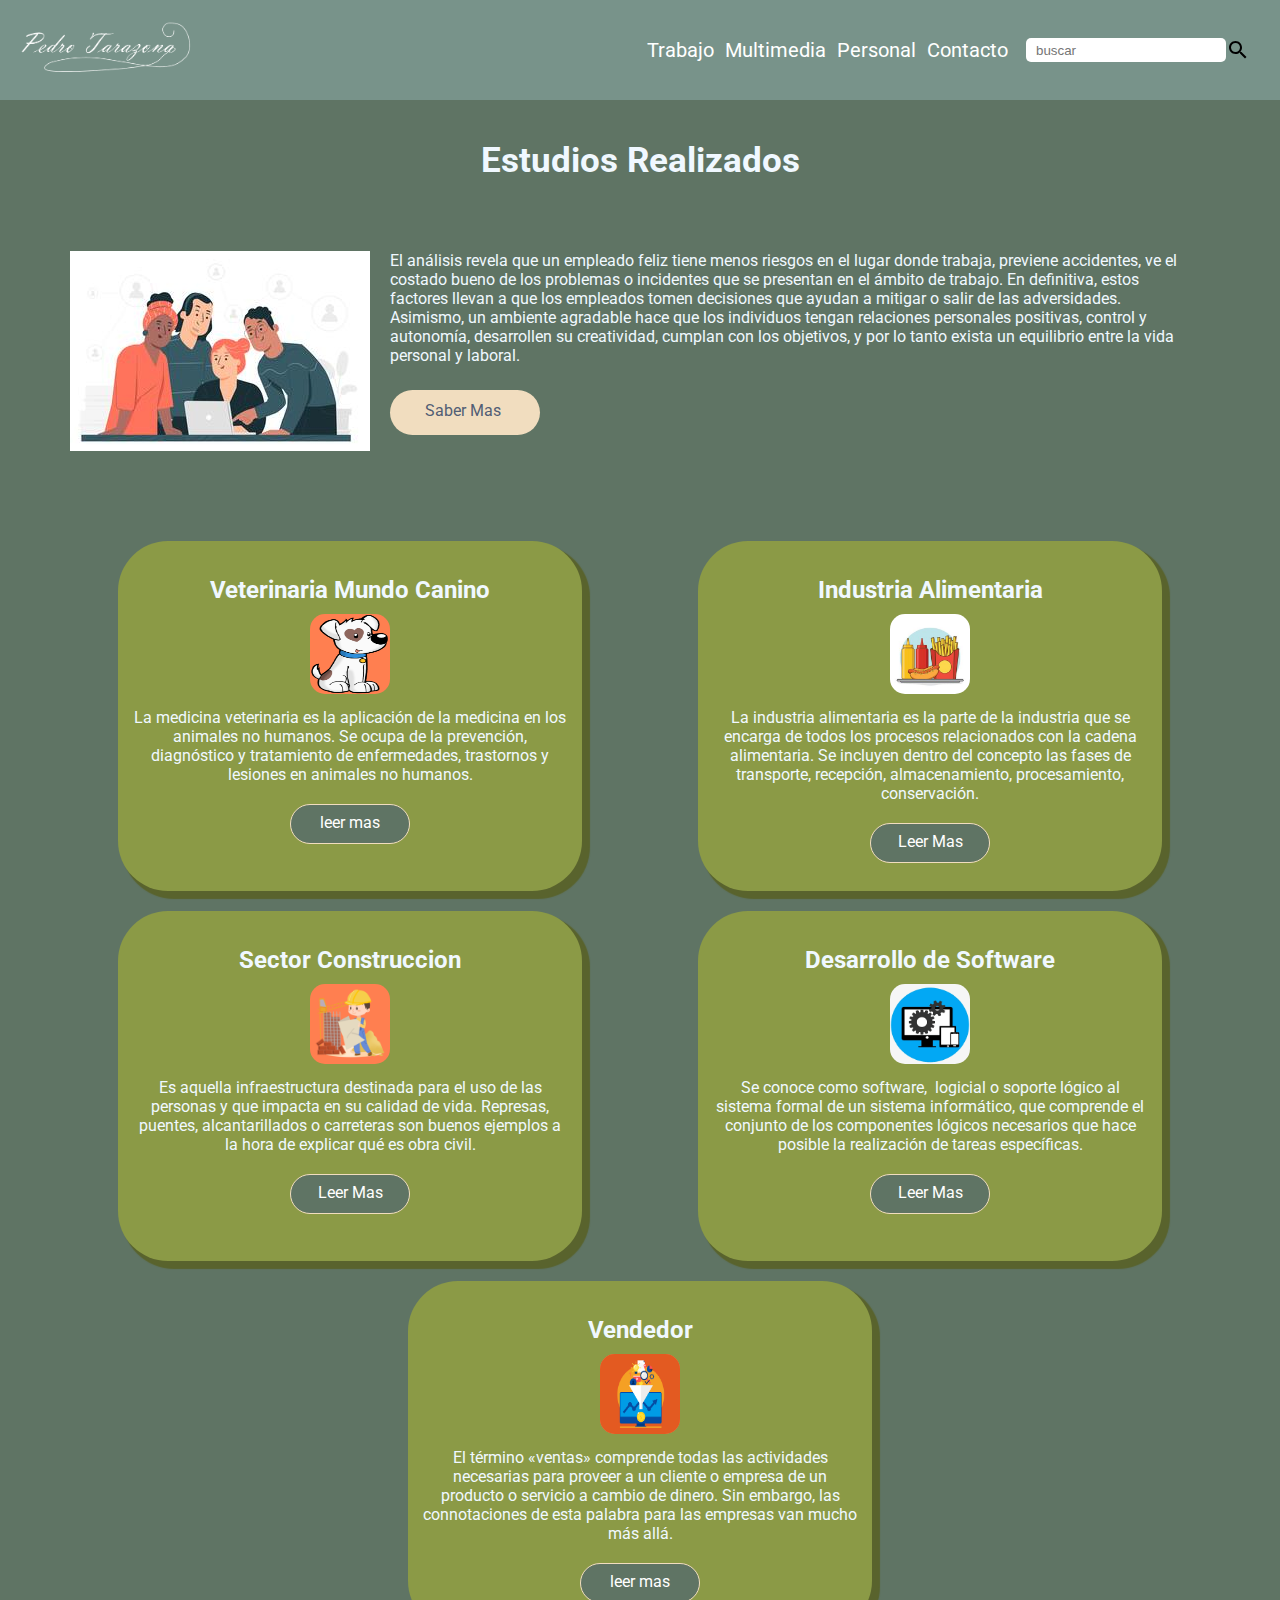
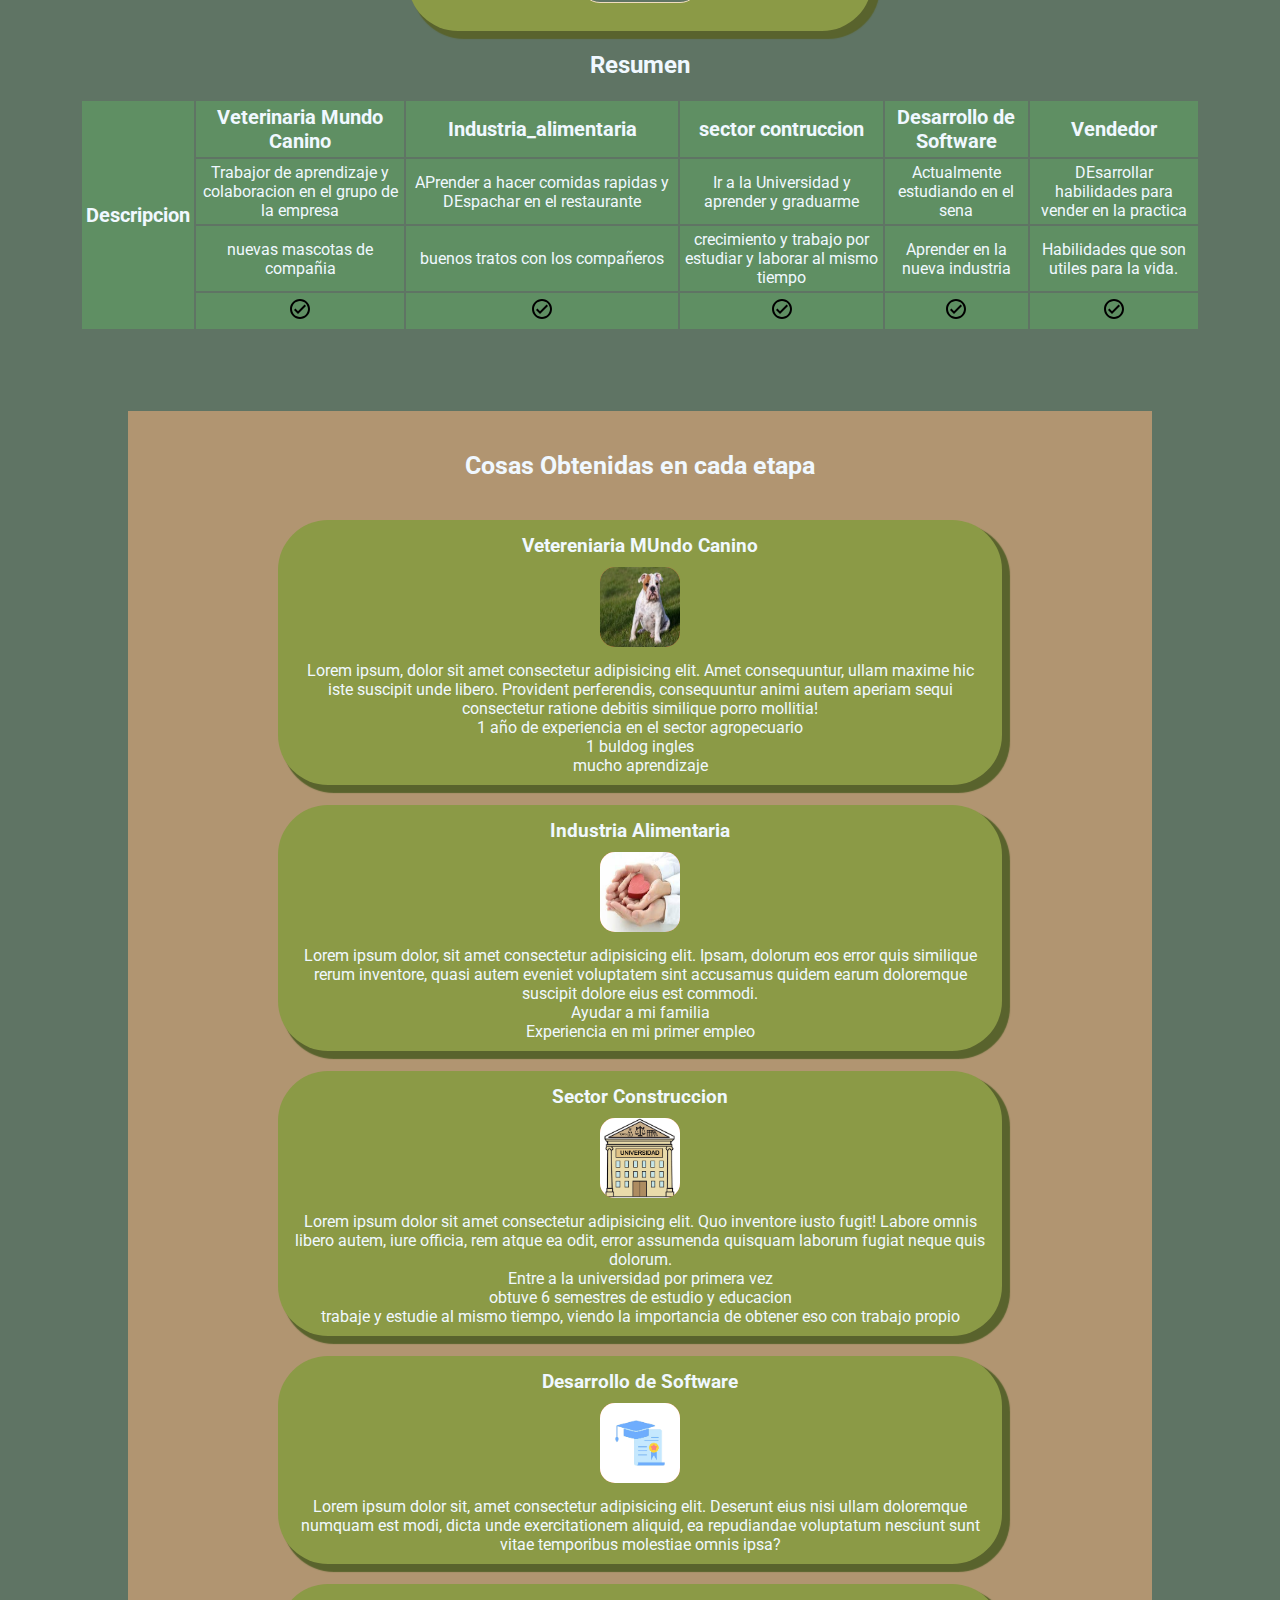
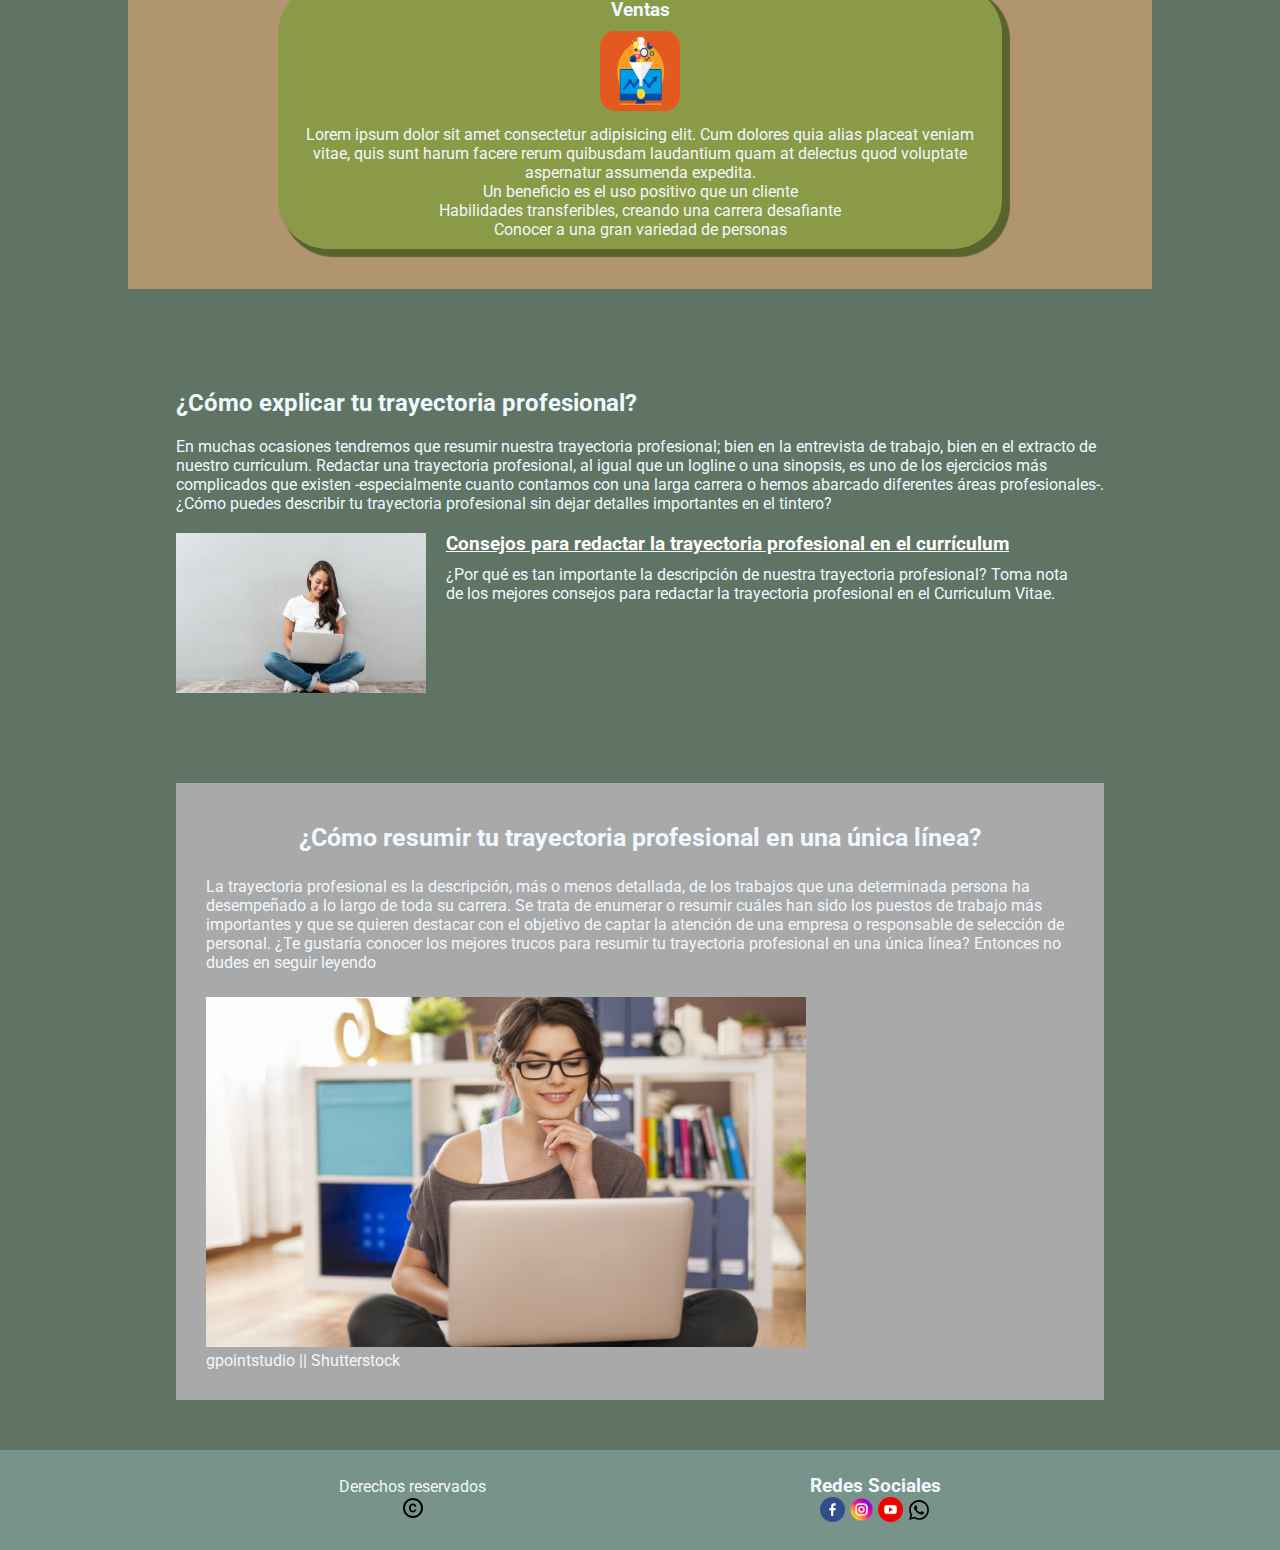
<file: index.html>
<!DOCTYPE html>
<html lang="es">
<head>
    <meta charset="UTF-8">
    <meta name="viewport" content="width=device-width, initial-scale=1.0">
    <meta http-equiv="X-UA-Compatible" content="ie=edge">
    <title>Pedro Tarazona</title>
    <link rel="preconnect" href="https://fonts.googleapis.com">
<link rel="preconnect" href="https://fonts.gstatic.com" crossorigin>
<link href="https://fonts.googleapis.com/css2?family=Roboto:wght@100&display=swap" rel="stylesheet">
    <link rel="stylesheet" href="style.css">
    <link href="https://fonts.googleapis.com/css2?family=Roboto:wght@100;400&display=swap" rel="stylesheet">
</head>
<body>
    <header>
        <div  class="header__logo">
         <img src="assets/images/image.png" alt="">
        </div>
            <nav>
                <a href="index.html">Trabajo</a>
                <a href="multimedia.html">Multimedia</a>
                <a href="personal.html">Personal</a>
                <a href="contacto.html">Contacto</a>
            </nav>
            <img class="header__div__image--hamburguer" src="assets/images/hamwhite.svg" alt="">
            <div class="header__div__search">
                <input class="header__div__search__input" type="text" placeholder="buscar">
                <img class="header__div__search__image" src="assets/images/search_black_24dp.svg" alt="">
            </div>
    </header>
    <main>
        <section class="container">
            <h1>Estudios Realizados</h1>
            <div class="container__box1">
                <img src="assets/images/estudioss.jpg" alt="">
                <div class="container__box1-container" >
                <p class="container__box1-description">El análisis revela que un empleado feliz tiene menos riesgos en el lugar donde trabaja, previene accidentes, ve el costado bueno de los problemas o incidentes que se presentan en el ámbito de trabajo. En definitiva, estos factores llevan a que los empleados tomen decisiones que ayudan a mitigar o salir de las adversidades. <br>Asimismo, un ambiente agradable hace que los individuos tengan relaciones personales positivas, control y autonomía, desarrollen su creatividad, cumplan con los objetivos, y por lo tanto exista un equilibrio entre la vida personal y laboral.</p>
                <a class="container__box1-link" href="#">Saber Mas</a>
            </div>
            </div>
            <div class="container2">
                <div class="container2__box">
                    <h2>Veterinaria Mundo Canino</h2>
                    <img src="assets/images/dogg.png" alt="">
                    <p class="container2__box1-description">La medicina veterinaria es la aplicación de la medicina en los animales no humanos. Se ocupa de la prevención, diagnóstico y tratamiento de enfermedades, trastornos y lesiones en animales no humanos.
                    </p>
                    <blockquote cite="https://es.wikipedia.org/wiki/Medicina_veterinaria">Wikipedia</blockquote>
                    <a class="container2__box-link" href="#">leer mas</a>
                </div>
                <div class="container2__box">
                    <h2>Industria Alimentaria</h2>
                    <img src="assets/images/food.jpg" alt="">
                    <p class="container2__box1-description">La industria alimentaria es la parte de la industria que se encarga de todos los procesos relacionados con la cadena alimentaria. Se incluyen dentro del concepto las fases de transporte, recepción, almacenamiento, procesamiento, conservación.</p>
                    <blockquote cite="https://es.wikipedia.org/wiki/Industria_alimentaria">Wikipedia</blockquote>
                    <a class="container2__box1-link" href="#">Leer Mas</a>
                </div>
                <div class="container2__box">
                    <h2>Sector Construccion</h2>
                    <img src="assets/images/const.png" alt="">
                    <p class="container2__box1-description">Es aquella infraestructura destinada para el uso de las personas y que impacta en su calidad de vida. Represas, puentes, alcantarillados o carreteras son buenos ejemplos a la hora de explicar qué es obra civil.</p>
                    <a class="container2__box1-link" href="#">Leer Mas</a>
                </div>
                <div class="container2__box">
                    <h2>Desarrollo  de Software</h2>
                    <img src="assets/images/soft.png" alt="">
                    <p class="container2__box1-description">Se conoce como software, ​ logicial o soporte lógico al sistema formal de un sistema informático, que comprende el conjunto de los componentes lógicos necesarios que hace posible la realización de tareas específicas.</p>
                    <a class="container2__box1-link" href="#">Leer Mas</a>
                </div>
                <div class="container2__box container2__box--center">
                    <h2>Vendedor</h2>
                    <img src="assets/images/ventaas.png" alt="">
                    <p class="container2__box1-description">El término «ventas» comprende todas las actividades necesarias para proveer a un cliente o empresa de un producto o servicio a cambio de dinero. Sin embargo, las connotaciones de esta palabra para las empresas van mucho más allá.</p>
                    <a class="container2__box1-link" href="#">leer mas</a>
                </div>
            </div> 


            <div>
                <h2>Resumen</h2>
                <table>
                    <tr>
                        <th rowspan="4">Descripcion</th>
                        <th>Veterinaria Mundo Canino</th>
                        <th>Industria_alimentaria</th>
                        <th>sector contruccion</th>
                        <th>Desarrollo de Software</th>
                        <th>Vendedor</th>
                    </tr>
                   <tr>
                       <td>Trabajor de aprendizaje y colaboracion en el grupo de la empresa</td>
                       <td>APrender a hacer comidas rapidas y DEspachar en el restaurante</td>
                       <td>Ir a la Universidad y aprender y graduarme</td>
                       <td>Actualmente estudiando en el sena</td>
                       <td>DEsarrollar habilidades para vender en la practica</td>
                   </tr>
                   <tr>
                       <td>nuevas mascotas de compañia</td>
                       <td>buenos tratos con los compañeros</td>
                       <td>crecimiento y trabajo por estudiar y laborar al mismo tiempo</td>
                       <td>Aprender en la nueva industria</td>
                       <td>Habilidades que son utiles para la vida.</td>
                   </tr>
                   <tr>
                       <td><img src="assets/images/check_circle_outline_black_24dp.svg" alt=""></td>
                       <td><img src="assets/images/check_circle_outline_black_24dp.svg" alt=""></td>
                       <td><img src="assets/images/check_circle_outline_black_24dp.svg" alt=""></td>
                       <td><img src="assets/images/check_circle_outline_black_24dp.svg" alt=""></td>
                       <td><img src="assets/images/check_circle_outline_black_24dp.svg" alt=""></td>
                       
                   </tr>
                </table>
                
                <table class="table__responsive">
                    <tr>
                        <th></th>
                        <th>Descripcion</th>
                    </tr>
                    <tr>
                        <th rowspan="2">Veterinaria Mundo Canino</th>
                        <td>Trabajor de aprendizaje y colaboracion en el grupo de la empresa</td>
                    </tr>
                    <tr>
                        <td>nuevas mascotas de compañia</td>
                    </tr>
                    <tr>
                        <th rowspan="2">Industria Alimentaria</th>
                        <td>APrender a hacer comidas rapidas y DEspachar en el restaurante</td>
                    </tr>
                    <tr>
                        <td>buenos tratos con los compañeros</td>
                    </tr>
                    <tr>
                        <th rowspan="2">sector contruccion</th>
                        <td>Ir a la Universidad y aprender y graduarme</td>
                    </tr>
                    <tr>
                        <td>crecimiento y trabajo por estudiar y laborar al mismo tiempo</td>
                    </tr>
                    <tr>
                        <th rowspan="2">Desarrollo de Software</th>
                        <td>Actualmente estudiando en el sena</td>
                    </tr>
                    <tr>
                        <td>Aprender en la nueva industria</td>
                    </tr>
                    <tr>
                        <th rowspan="2">Vendedor</th>
                        <td>Desarrollar habilidades para vender en la practica</td>
                    </tr>
                    <tr>
                        <td>Habilidades que son utiles para la vida.</td>
                        </tr>

                </table>
            </div>

            <article class="container__article"> 
             <h2>Cosas Obtenidas en cada etapa</h2>
            <div class="container__article-flexbox container2" > 
                <div class="container2__box">
                    <h3>Vetereniaria MUndo Canino</h3>
                    <img src="assets/images/bulldogg.jpg" alt="">
                    <p>Lorem ipsum, dolor sit amet consectetur adipisicing elit. Amet consequuntur, ullam maxime hic iste suscipit unde libero. Provident perferendis, consequuntur animi autem aperiam sequi consectetur ratione debitis similique porro mollitia!</p>
                    <ul>
                    <li>1 año de experiencia en el  sector agropecuario</li>
                    <li>1 buldog ingles</li>
                    <li>mucho aprendizaje</li>
                    </ul>
                    
                </div>
            <div class="container2__box">
                    <h3>Industria Alimentaria</h3>
                    <img src="assets/images/descarga.jpeg" alt="">
                    <p>Lorem ipsum dolor, sit amet consectetur adipisicing elit. Ipsam, dolorum eos error quis similique rerum inventore, quasi autem eveniet voluptatem sint accusamus quidem earum doloremque suscipit dolore eius est commodi.</p>
                    <ul>
                    <li>Ayudar  a  mi familia</li>
                    <li>Experiencia en mi primer empleo</li>
                    </ul>
                </div>
            <div class="container2__box">
                    <h3>Sector Construccion</h3>
                    <img src="assets/images/uni.png" alt="">
                    <p>Lorem ipsum dolor sit amet consectetur adipisicing elit. Quo inventore iusto fugit! Labore omnis libero autem, iure officia, rem atque ea odit, error assumenda quisquam laborum fugiat neque quis dolorum.</p>
                    <ul>
                    <li>Entre a la universidad por primera vez</li>
                    <li>obtuve 6 semestres de estudio y educacion</li>
                    <li>trabaje y estudie al mismo tiempo, viendo la importancia de obtener eso con trabajo propio</li>
                    </ul>
                    
                </div>
            <div class="container2__box">
                    <h3>Desarrollo de Software</h3>
                    <img src="assets/images/grasdo.png" alt="">
                    <p>Lorem ipsum dolor sit, amet consectetur adipisicing elit. Deserunt eius nisi ullam doloremque numquam est modi, dicta unde exercitationem aliquid, ea repudiandae voluptatum nesciunt sunt vitae temporibus molestiae omnis ipsa?</p>
                </div>
            <div class="container2__box">
                    <h3>Ventas</h3>
                    <img src="assets/images/ventaas.png" alt="">
                    <p>Lorem ipsum dolor sit amet consectetur adipisicing elit. Cum dolores quia alias placeat veniam vitae, quis sunt harum facere rerum quibusdam laudantium quam at delectus quod voluptate aspernatur assumenda expedita.</p>
                    <ul>
                    <li>Un beneficio es el uso positivo que un cliente</li>
                    <li>Habilidades transferibles, creando una carrera desafiante</li>
                    <li>Conocer a una gran variedad de personas</li>
                    </ul>
                </div>
            </div>
        </article>
        </section>
        <section class="container3 container2">
            <div class="container2__box1">
                <h2>¿Cómo explicar tu trayectoria profesional?</h2>
                <p>En muchas ocasiones tendremos que resumir nuestra trayectoria profesional; bien en la entrevista de trabajo, bien en el extracto de nuestro currículum. Redactar una trayectoria profesional, al igual que un logline o una sinopsis, es uno de los ejercicios más complicados que existen -especialmente cuanto contamos con una larga carrera o hemos abarcado diferentes áreas profesionales-. ¿Cómo puedes describir tu trayectoria profesional sin dejar detalles importantes en el tintero?</p>
                <div class="container2__box1__box-link">
                    <img src="assets/images/explicar.jpg" alt="">
                    <div class="container2__box1__box-link--nowrap">
                      <a href="x"><h3>Consejos para redactar la trayectoria profesional en el currículum</h3></a>
                      <P>¿Por qué es tan importante la descripción de nuestra trayectoria profesional? Toma nota de los mejores consejos para redactar la trayectoria profesional en el Curriculum Vitae.</P>
                   </div>
                </div>
            </div>
            <div class="container2__box2">
                <h2>¿Cómo resumir tu trayectoria profesional en una única línea?</h2>
                <p>La trayectoria profesional es la descripción, más o menos detallada, de los trabajos que una determinada persona ha desempeñado a lo largo de toda su carrera. Se trata de enumerar o resumir cuáles han sido los puestos de trabajo más importantes y que se quieren destacar con el objetivo de captar la atención de una empresa o responsable de selección de personal. ¿Te gustaría conocer los mejores trucos para resumir tu trayectoria profesional en una única línea? Entonces no dudes en seguir leyendo </p>
                <img src="assets/images/trayectoria.jpg" alt="">
                <span>gpointstudio || Shutterstock</span>
            </div>  
        </section>
    </main>
    <footer class="footer">
            <div class="footer__box1">
               <p> Derechos reservados</p>
               <img src="assets/images/copyright_black_24dp.svg" alt="">
            </div>
        <div class="footer__redes">
            <h3>Redes Sociales</h3>
            <a href="https://www.facebook.com/TradeMarketsforEntrepreneurs"><img class="footer__redes-img" src="assets/images/facebook.png" alt=""></a>
            <a  href="https://www.instagram.com/?hl=es"><img  class="footer__redes-img" src="assets/images/instagram.png" alt=""></a>
            <a href="https://www.youtube.com/channel/UCTojVG2QaS_VytzVNrvU00A"><img  class="footer__redes-img"  src="assets/images/youtube.png" alt=""></a>
            <a href="https://wa.link/byt6s2"><img src="assets/images/whatsapp_black_24dp.svg" alt=""></a>
        </div>
    </footer>
</body>
</html>
</file>
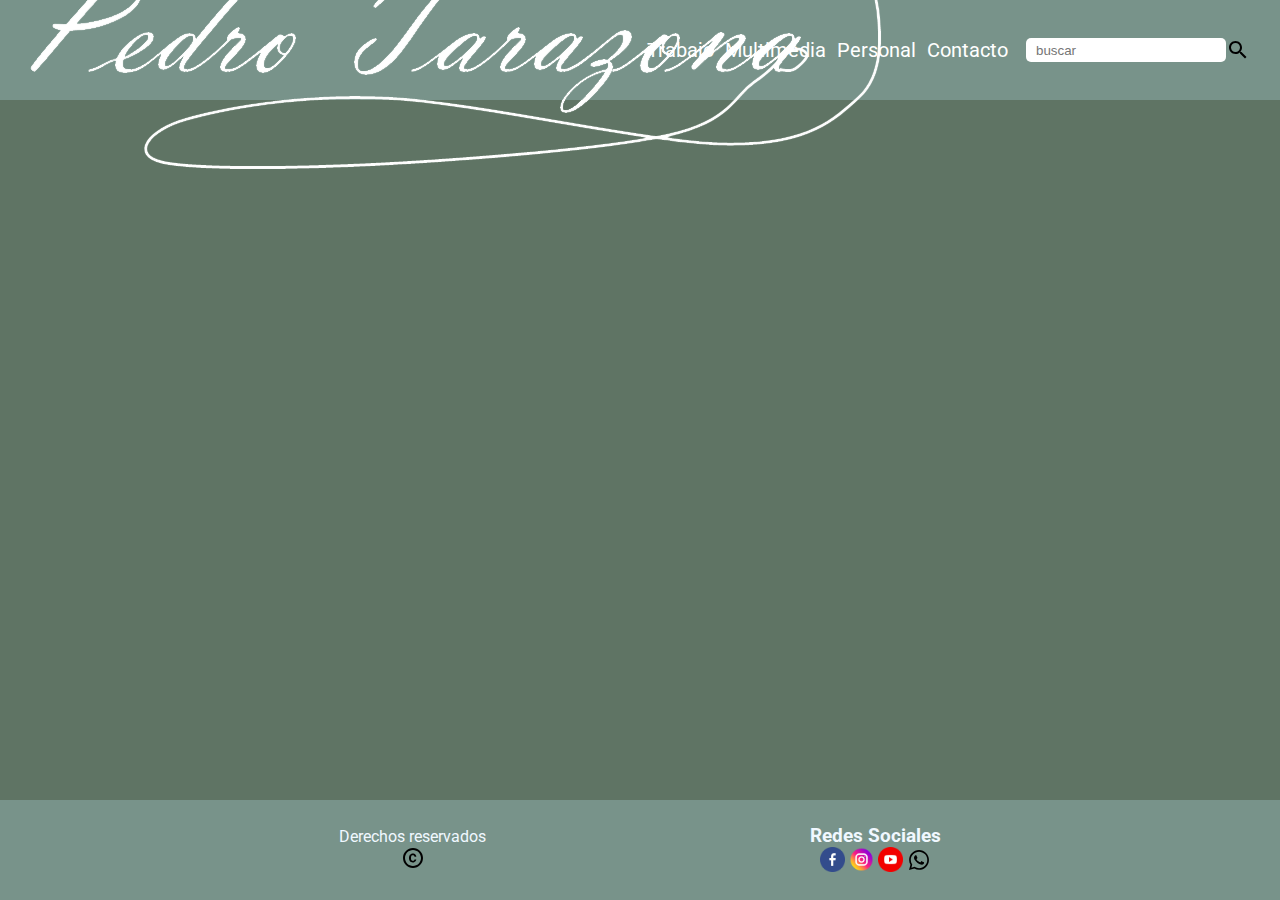
<file: contacto.html>
<!DOCTYPE html>
<html lang="en">
<head>
    <meta charset="UTF-8">
    <meta name="viewport" content="width=device-width, initial-scale=1.0">
    <meta http-equiv="X-UA-Compatible" content="ie=edge">
    <title>Contacto</title>
    <link rel="preconnect" href="https://fonts.googleapis.com">
    <link rel="preconnect" href="https://fonts.gstatic.com" crossorigin>
    <link href="https://fonts.googleapis.com/css2?family=Roboto:wght@100&display=swap" rel="stylesheet">
        <link rel="stylesheet" href="style.css">
        <link href="https://fonts.googleapis.com/css2?family=Roboto:wght@100;400&display=swap" rel="stylesheet">
</head>
<body>
    <header>
        <img class="header__logo" src="assets/images/image.png">
        <div class="header__div">
            <nav>
                <a href="index.html">Trabajo</a>
                <a href="multimedia.html">Multimedia</a>
                <a href="personal.html">Personal</a>
                <a href="contacto.html">Contacto</a>
            </nav>
            <img class="header__div__image--hamburguer" src="assets/images/menu_open_black_24dp.svg">
            <div class="header__div__search">
                <input class="header__div__search__input" type="text" placeholder="buscar">
                <img class="header__div__search__image" src="assets/images/search_black_24dp.svg" alt="">
            </div>
        </div>
    </header>
    <footer class="footer">
        <div class="footer__box1">
           <p> Derechos reservados</p>
           <img src="assets/images/copyright_black_24dp.svg" alt="">
        </div>
    <div class="footer__redes">
        <h3>Redes Sociales</h3>
        <a href="https://www.facebook.com/TradeMarketsforEntrepreneurs"><img class="footer__redes-img" src="assets/images/facebook.png" alt=""></a>
        <a  href="https://www.instagram.com/?hl=es"><img  class="footer__redes-img" src="assets/images/instagram.png" alt=""></a>
        <a href="https://www.youtube.com/channel/UCTojVG2QaS_VytzVNrvU00A"><img  class="footer__redes-img"  src="assets/images/youtube.png" alt=""></a>
        <a href="https://wa.link/byt6s2"><img src="assets/images/whatsapp_black_24dp.svg" alt=""></a>
    </div>
</footer>
</body>
</html>
</file>
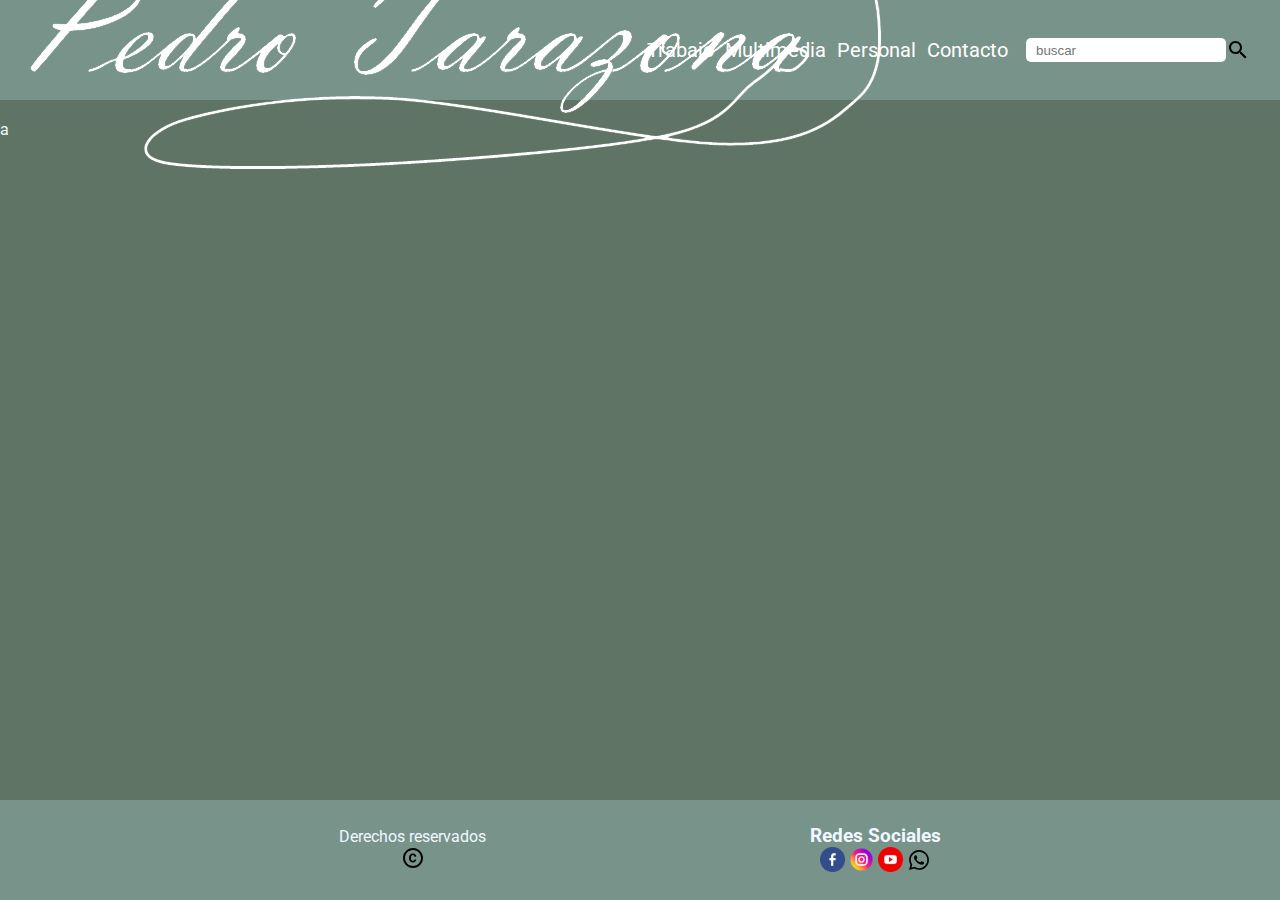
<file: multimedia.html>
<!DOCTYPE html>
<html lang="en">
<head>
    <meta charset="UTF-8">
    <meta name="viewport" content="width=device-width, initial-scale=1.0">
    <meta http-equiv="X-UA-Compatible" content="ie=edge">
    <title>multimedia</title>
    <link rel="preconnect" href="https://fonts.googleapis.com">
    <link rel="preconnect" href="https://fonts.gstatic.com" crossorigin>
    <link href="https://fonts.googleapis.com/css2?family=Roboto:wght@100&display=swap" rel="stylesheet">
        <link rel="stylesheet" href="style.css">
        <link href="https://fonts.googleapis.com/css2?family=Roboto:wght@100;400&display=swap" rel="stylesheet">
</head>
<body>
    <header>
        <img class="header__logo" src="assets/images/image.png">
        <div class="header__div">
            <nav>
                <a href="index.html">Trabajo</a>
                <a href="multimedia.html">Multimedia</a>
                <a href="personal.html">Personal</a>
                <a href="contacto.html">Contacto</a>
            </nav>
            <img class="header__div__image--hamburguer" src="assets/images/menu_open_black_24dp.svg">
            <div class="header__div__search">
                <input class="header__div__search__input" type="text" placeholder="buscar">
                <img class="header__div__search__image" src="assets/images/search_black_24dp.svg" alt="">
            </div>
        </div>
    </header>
    <main>
        <p>a</p>
    </main>
    <footer class="footer">
        <div class="footer__box1">
           <p> Derechos reservados</p>
           <img src="assets/images/copyright_black_24dp.svg" alt="">
        </div>
    <div class="footer__redes">
        <h3>Redes Sociales</h3>
        <a href="https://www.facebook.com/TradeMarketsforEntrepreneurs"><img class="footer__redes-img" src="assets/images/facebook.png" alt=""></a>
        <a  href="https://www.instagram.com/?hl=es"><img  class="footer__redes-img" src="assets/images/instagram.png" alt=""></a>
        <a href="https://www.youtube.com/channel/UCTojVG2QaS_VytzVNrvU00A"><img  class="footer__redes-img"  src="assets/images/youtube.png" alt=""></a>
        <a href="https://wa.link/byt6s2"><img src="assets/images/whatsapp_black_24dp.svg" alt=""></a>
    </div>
</footer>
</body>
</html>
</file>
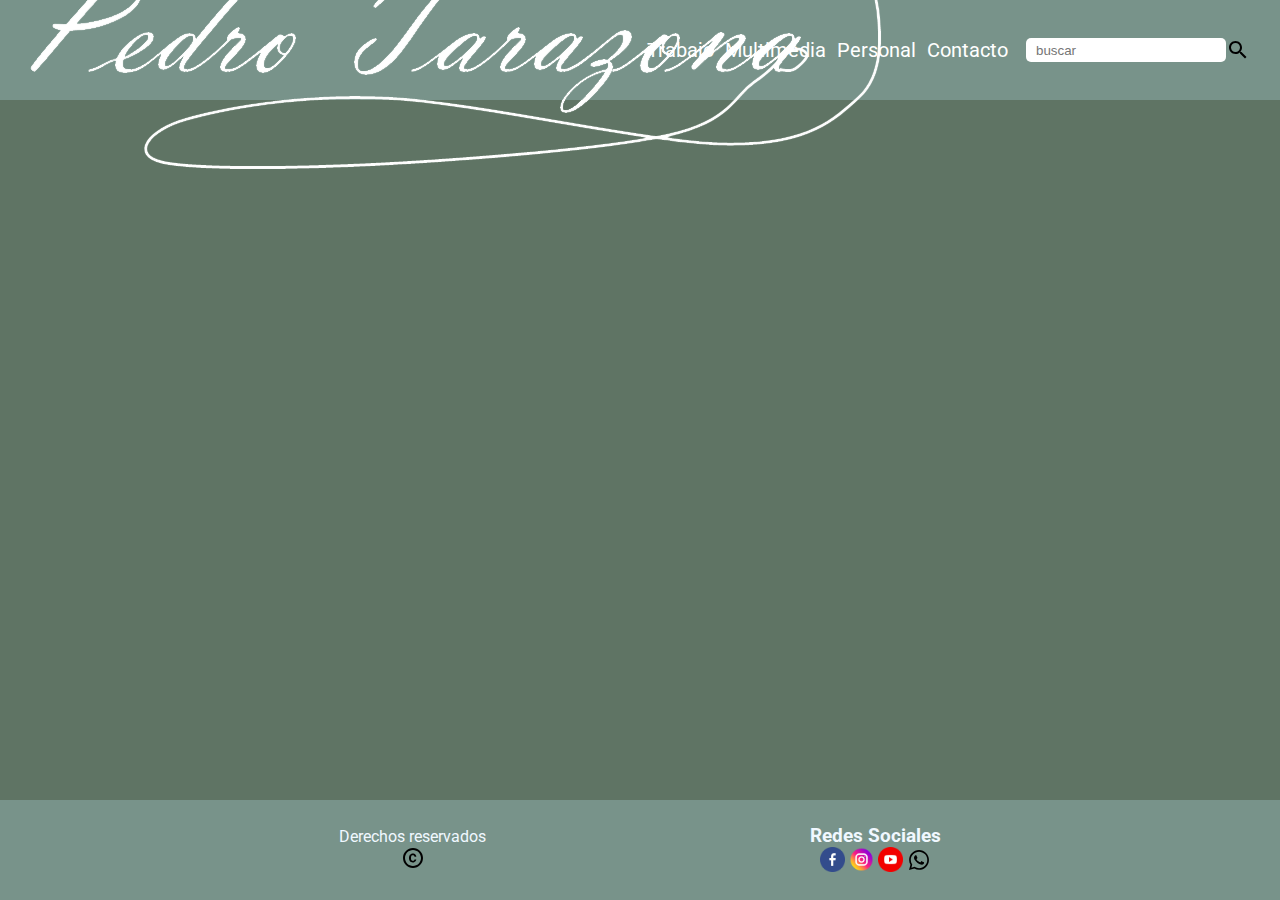
<file: personal.html>
<!DOCTYPE html>
<html lang="en">
<head>
    <meta charset="UTF-8">
    <meta name="viewport" content="width=device-width, initial-scale=1.0">
    <meta http-equiv="X-UA-Compatible" content="ie=edge">
    <title>Personal</title>
    <link rel="preconnect" href="https://fonts.googleapis.com">
    <link rel="preconnect" href="https://fonts.gstatic.com" crossorigin>
    <link href="https://fonts.googleapis.com/css2?family=Roboto:wght@100&display=swap" rel="stylesheet">
        <link rel="stylesheet" href="style.css">
        <link href="https://fonts.googleapis.com/css2?family=Roboto:wght@100;400&display=swap" rel="stylesheet">
</head>
<body>
    <header>
        <img class="header__logo" src="assets/images/image.png">
        <div class="header__div">
            <nav>
                <a href="index.html">Trabajo</a>
                <a href="multimedia.html">Multimedia</a>
                <a href="personal.html">Personal</a>
                <a href="contacto.html">Contacto</a>
            </nav>
            <img class="header__div__image--hamburguer" src="assets/images/menu_open_black_24dp.svg">
            <div class="header__div__search">
                <input class="header__div__search__input" type="text" placeholder="buscar">
                <img class="header__div__search__image" src="assets/images/search_black_24dp.svg" alt="">
            </div>
        </div>
    </header>
    <footer class="footer">
        <div class="footer__box1">
           <p> Derechos reservados</p>
           <img src="assets/images/copyright_black_24dp.svg" alt="">
        </div>
    <div class="footer__redes">
        <h3>Redes Sociales</h3>
        <a href="https://www.facebook.com/TradeMarketsforEntrepreneurs"><img class="footer__redes-img" src="assets/images/facebook.png" alt=""></a>
        <a  href="https://www.instagram.com/?hl=es"><img  class="footer__redes-img" src="assets/images/instagram.png" alt=""></a>
        <a href="https://www.youtube.com/channel/UCTojVG2QaS_VytzVNrvU00A"><img  class="footer__redes-img"  src="assets/images/youtube.png" alt=""></a>
        <a href="https://wa.link/byt6s2"><img src="assets/images/whatsapp_black_24dp.svg" alt=""></a>
    </div>
</footer>
</body>
</html>
</file>
<file: style.css>
*{
    margin: 0;
    padding: 0;
    box-sizing: border-box;
    text-decoration: none;
    list-style:none
}
body{
    background-color: #5F7464;
    font-family: 'Roboto', sans-serif;
    color: aliceblue;
    position: relative;
    padding-bottom: 110px;
    min-height: 100vh
}

main{
    padding-top: 120px;
}

/* estilos del header */

header,
footer{
    z-index: 20;
    position: fixed;
    display: flex;
    justify-content: flex-end;
    align-items: center;
    width: 100%;
    height: 100px;
    padding: 15px;
    background: #78938A;
}

.header__logo{
    position: absolute;
    left: 20px
}

header{
    font-size: 20px;
    font-weight: 400
}

.header__div__image--hamburguer{
    display: none
}

header nav a{
    display: inline-block;
    margin: 0 3px;
    color: white
}

.header__logo>img{
    width: 172px;
    height: 54px;
}

.header__div{
    display: flex;
    flex-direction: row
}

.header__div__search{
    margin: 0 15px;
    display: flex
}

.header__div__search__input{
    width: 200px;
    padding: 0 10px;
    border-radius: 5px;
    border: none;
}

h1, h2{
   text-align: center;
   margin-top: 20px
}

h1{
    font-size: 35px;
}

/* contenidos de la primera seccion */

.container__box1{
    display: flex;
    margin: 70px 70px;
}

/* contenedor de texto y link */
.container__box1-container{
    margin: 0 20px;
}


.container__box1-link{
    display: inline-block;
    margin-top: 25px;
    padding: 11px 35px;
    width: 150px;
    height: 45px;
    border-radius: 25px;
    background-color: #F1DDBF;
    color: #525E75

}

/* contenido de las secciones o targetas */
.container2{
    display: flex;
    flex-wrap: wrap;
    margin: 20px 60px;
    align-items: center;
}

.container2__box{
    width: 40%;
    height: 350px;
    margin-top: 20px;
    margin-right: auto;
    margin-left: auto;
    text-align: center;
    border-radius: 50px;
    padding: 15px 15px 0px 15px;
    box-shadow: 6px 6px 1px 2px rgb(89, 99, 45);
    background-color: #8B9A46;
    
}

.container2__box--center{
    margin-right: auto;
    margin-left: auto;
}

.container2__box>img{
    width: 80px;
    height: 80px;
    border-radius: 15px;
    margin: 10px;
    background-color: coral;

}

.container2__box>blockquote{
    position: absolute;
    font-size: 10px;
    bottom: 5px;
    right: 35px
}

.container2__box>a{
    display: inline-block;
    margin-top: 20px;
    width: 120px;
    height: 40px;
    padding: 8px;
    border-radius: 20px;
    background-color: #5F7464;
    color: white;
    border: 1px solid #F1DDBF
}

/* tabla */

table{
    margin: 20px 80px;
    text-align: center;
}

.table__responsive{
    display: none
}

th{
    font-size: 20px;
}
td, th{
    padding: 4px;
    background-color: #5f8f63;
}
/* footer */

footer{
    display: inherit;
    position: inherit;
}

/* seccion cosas obtenidas */

.container__article{
    margin: 80px 0;
    width: 80%;
    margin-right: auto;
    margin-left: auto;
    padding: 20px 0px;
    background-color: rgb(177, 149, 113);
}

.container__article>h2{
    font-size: 25px
}

.container__article-flexbox>div{
    width: 80%;
    height: auto;
    padding-bottom: 10px;
    margin-right: auto;
    margin-left: auto;
}



/* seccion 2 del como proyectar... */

.container2__box1{
    display: flex;
    width: 80%;
    margin-right: auto;
    margin-left: auto;
    flex-wrap: wrap
}

.container2__box1>p{
    width: 100%;
    margin: 20px 0;
}

.container2__box1__box-link{
    display: flex;
    flex-wrap: nowrap;
    margin-bottom: 70px
}

.container2__box1__box-link--nowrap{
    flex-wrap: wrap;
    margin: 0px 20px;
}

.container2__box1__box-link--nowrap>p{
    margin-top: 10px
}

.container2__box1__box-link--nowrap>a{
    text-decoration: underline ;
    color: white
}

.container2__box1__box-link>img{
    width: 250px;
    height: 160px;
}

/* ultimo contenido */

.container2__box2{
    margin: 20px 0;
    width: 80%;
    margin-right: auto;
    margin-left: auto;
    padding: 30px;
    background-color: darkgrey
}

.container2__box2>h2{
    margin: 10px;
    font-size: 25px
}

.container2__box2>p{
    margin: 25px 0;
}

.container2__box2>img{
    width: 600px;
    height: 350px
}

.container2__box2>span{
    display: block
}

/* footer */

footer{
    position: absolute;
    bottom: 0;
    width: 100%;
    display: flex;
    text-align: center;
    justify-content: space-evenly
}

footer>img{
    width: 70px;
    height: 70px;
}

.footer__redes-img{
    width: 25px;
    height: 25px;
}


/* media querys */

/* tamaño de 1108 px hacia abajo */

@media screen and (max-width:1108px){
    .container2__box{
        width: 48%;
        margin: 30px 5px;
    }
}

@media screen and (max-width:940px){
    .container2__box{
        width: 80%;
        height: auto;
        margin: 30px auto;
    }
}

@media screen and (max-width:925px){
    .container2__box2>img{
        width: 300px;
        height: 175px
    }
}

@media screen and (max-width:840px){
    .header__div__image--hamburguer{
        display: block;
        width: 50px;
        height: 50px;
    }

    header nav a{
        display: none
    }

    table{
        display: none
    }
    .table__responsive{
        display: inline-block;
        margin: 2px 50px;
    }

    .container__article-flexbox>div{
        width: 100%
    }
    
    .container2__box{
        height: auto;
        background-color: #8B9A46
    }
}

@media screen and (max-width:789px){
    .container__box1{
        display: block;
        text-align: center;
        margin: 20px 0px

    } 

    .container2__box1__box-link{
        flex-wrap: wrap-reverse;
    }

    .container2__box1__box-link>img{
        margin: 20px 20px;
        width: 80%;
        height: auto;
    }

    .container3{
        background-color: #78938A
    }
}

@media screen and (max-width:789px){
    .container2__box2>img{
        width: 95%;
        height: auto
    }
}

@media screen and (max-width:508px){
    .header__div__search{
        display: none
    }

    .container2,
    .table__responsive{
        margin: 20px 10px;
    }

    .container2__box{
        margin: 20px 0px;
        width: 100%
    }

    .container__article{
        width: 95%;
        margin: 0px 20px;
        margin-right: auto;
        margin-left: auto;
        background-color: initial
    }

    .container2__box1{
        width: 100%;
        margin: 2px 10px
    }

    .container2__box2{
        width: 100%;
        padding: 20px 10px
    }

    .container__box1>img{
        width: 100%
    }
}
</file>
